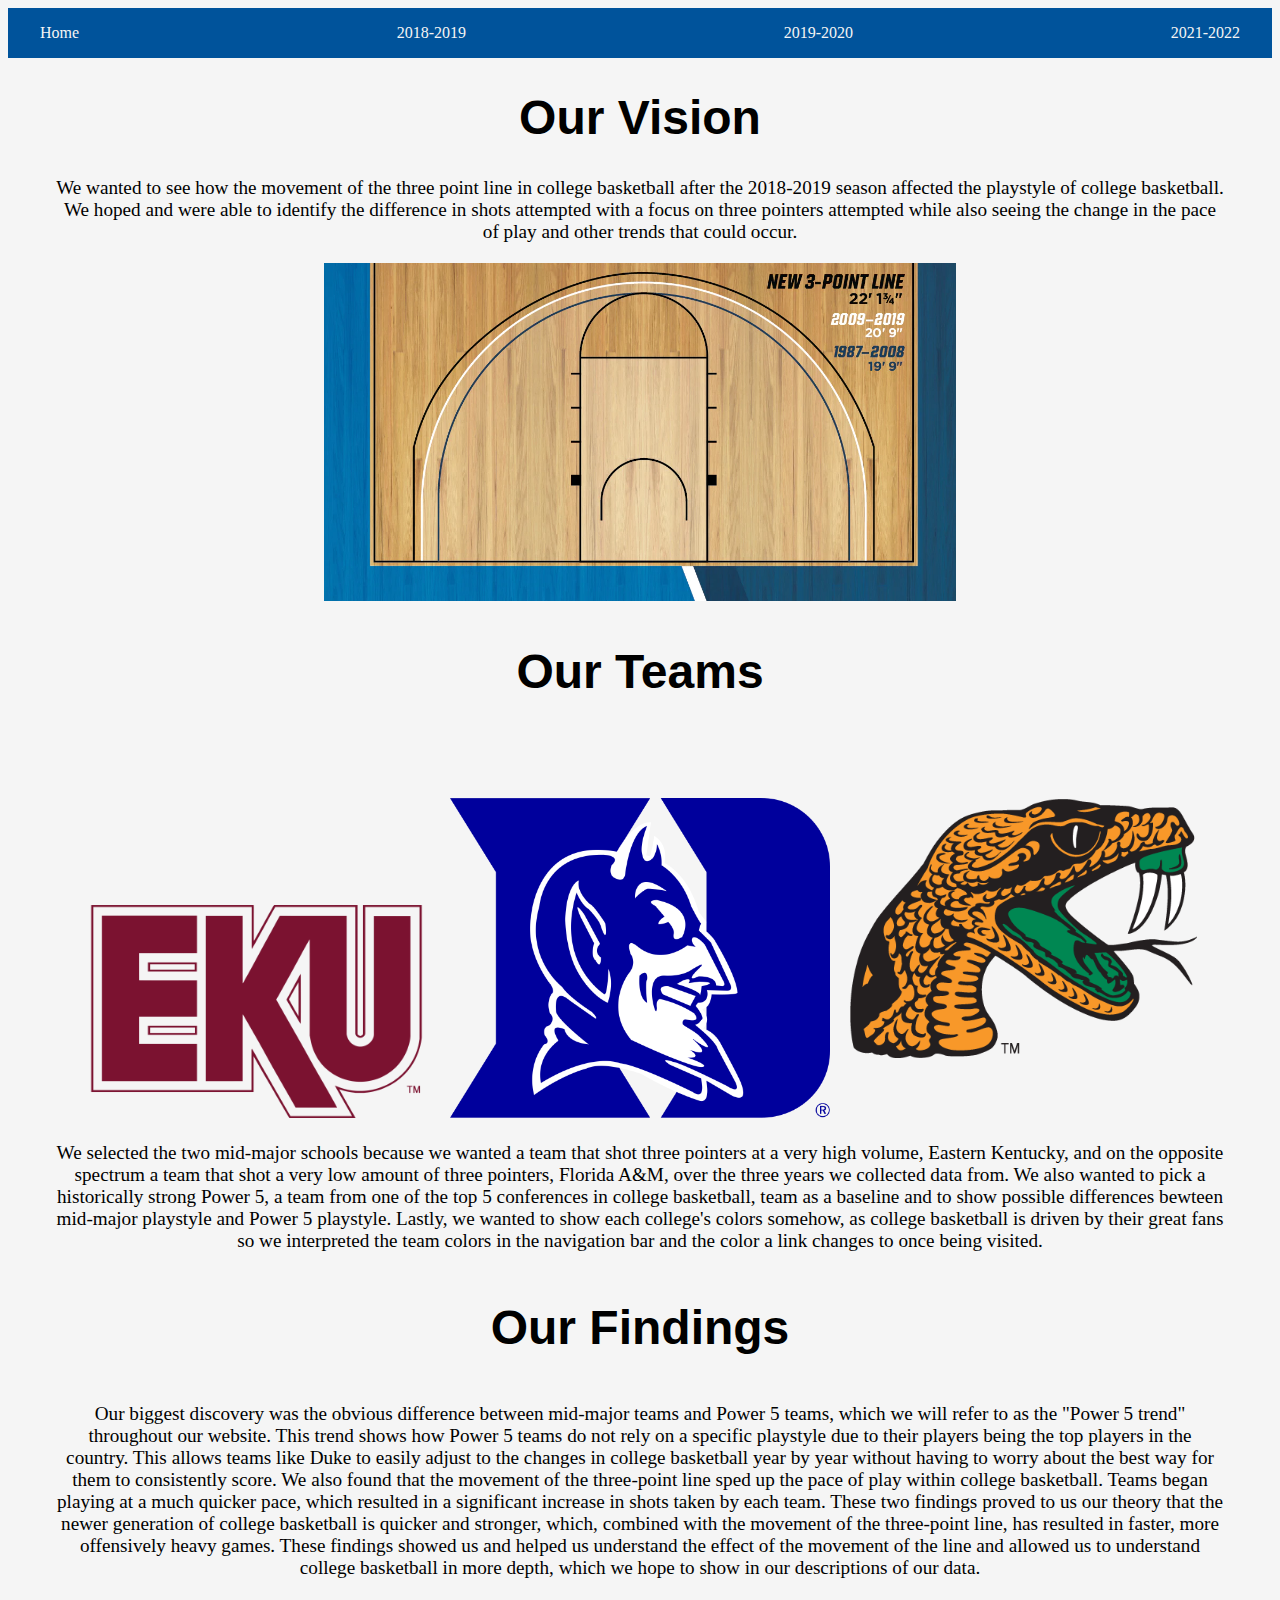
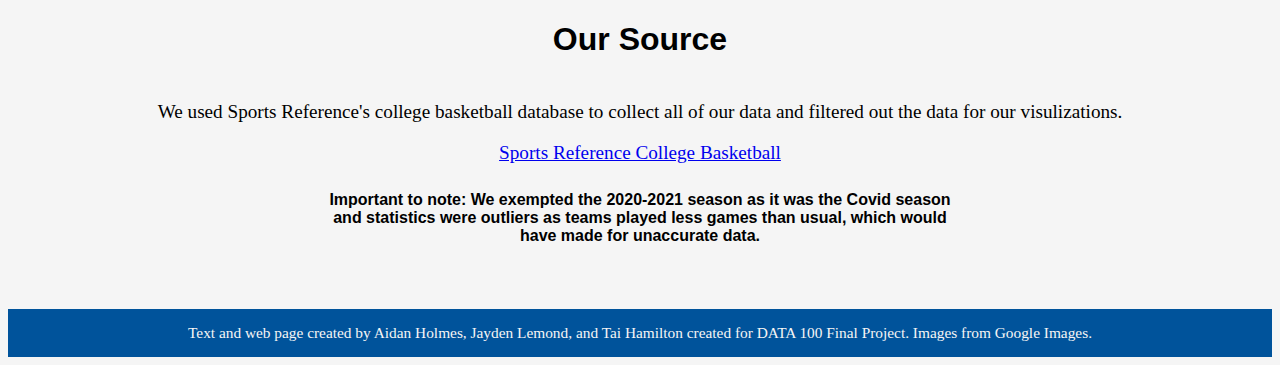
<file: index.html>
<!DOCTYPE html>
<html>

<head>
    <meta charset="utf-8">
    <meta name="viewport" content="width=device-width">
    <title>2021-2022</title>
    <link rel="stylesheet" href="style.css">
</head>


<body>
    <header>
        <nav>
            <ul>
              <li><a href="index.html">Home</a></li>
              <li><a href="2018-2019.html">2018-2019 </a></li>
              <li><a href="2019-2020.html">2019-2020 </a></li>
              <li><a href="2021-2022 Season.html">2021-2022 </a></li>
            </ul>
        </nav>
    </header>
    <h1>Our Vision</h1>
    <main>
    <p>
        We wanted to see how the movement of the three point line in college basketball after the 2018-2019 season affected the playstyle of college basketball.
        We hoped and were able to identify the difference in shots attempted with a focus on three pointers attempted while also seeing the change in the pace of play and other trends that could occur. 
        </p>
    <div class="image-container">
    <img src="Screen Shot 2019-11-08 at 3.31.40 PM_0.webp" width="50%">
    <p>

    </p>
    <h2>Our Teams</h2>
    <img src="Eastern-Kentucky-Colonels-Logo-2004.png" width="30%">
    <img src="Duke_Blue_Devils_logo.svg.png" width="30%">
    <img src="florida am.png" width="30%">
    
    </div>
        <p>
          We selected the two mid-major schools because we wanted a team that shot three pointers at a very high volume, Eastern Kentucky, 
          and on the opposite spectrum a team that shot a very low amount of three pointers, Florida A&M, over the three years we collected data from. 
        We also wanted to pick a historically strong Power 5, a team from one of the top 5 conferences in college basketball, team as a baseline and to show possible differences bewteen mid-major playstyle and Power 5 playstyle.
        Lastly, we wanted to show each college's colors somehow, as college basketball is driven by their great fans so we interpreted the team colors in the navigation bar and the color a link changes to once being visited.
      </p>
        <h3>Our Findings</h3>
        <p>
            Our biggest discovery was the obvious difference between mid-major teams and Power 5 teams, which we will refer to as the 
            "Power 5 trend" throughout our website. This trend shows how Power 5 teams do not rely on a specific playstyle due to their 
            players being the top players in the country. This allows teams like Duke to easily adjust to the changes in college basketball 
            year by year without having to worry about the best way for them to consistently score. We also found that the movement of the
             three-point line sped up the pace of play within college basketball. Teams began playing at a much quicker pace, which resulted
              in a significant increase in shots taken by each team. These two findings proved to us our theory that the newer generation of 
              college basketball is quicker and stronger, which, combined with the movement of the three-point line, has resulted in faster,
               more offensively heavy games. These findings showed us and helped us understand the effect of the movement of the line and 
               allowed us to understand college basketball in more depth, which we hope to show in our descriptions of our data.
        </p>

        <h4>Our Source</h4>
        <p>
            We used Sports Reference's college basketball database to collect all of our data and filtered out the data for our visulizations. </p>
            <p> 
            <a href="https://www.sports-reference.com/cbb/">Sports Reference College Basketball</a>
        </p>
        <h5>
            Important to note: We exempted the 2020-2021 season as it was the Covid season and statistics were outliers as teams played less
            games than usual, which would have made for unaccurate data.
        </h5>
        </main>
    <footer>
        <p>Text and web page created by Aidan Holmes, Jayden Lemond, and Tai Hamilton created for DATA 100 Final Project. Images from Google Images.
        </p>
    </footer>
</body>

</html>
</file>
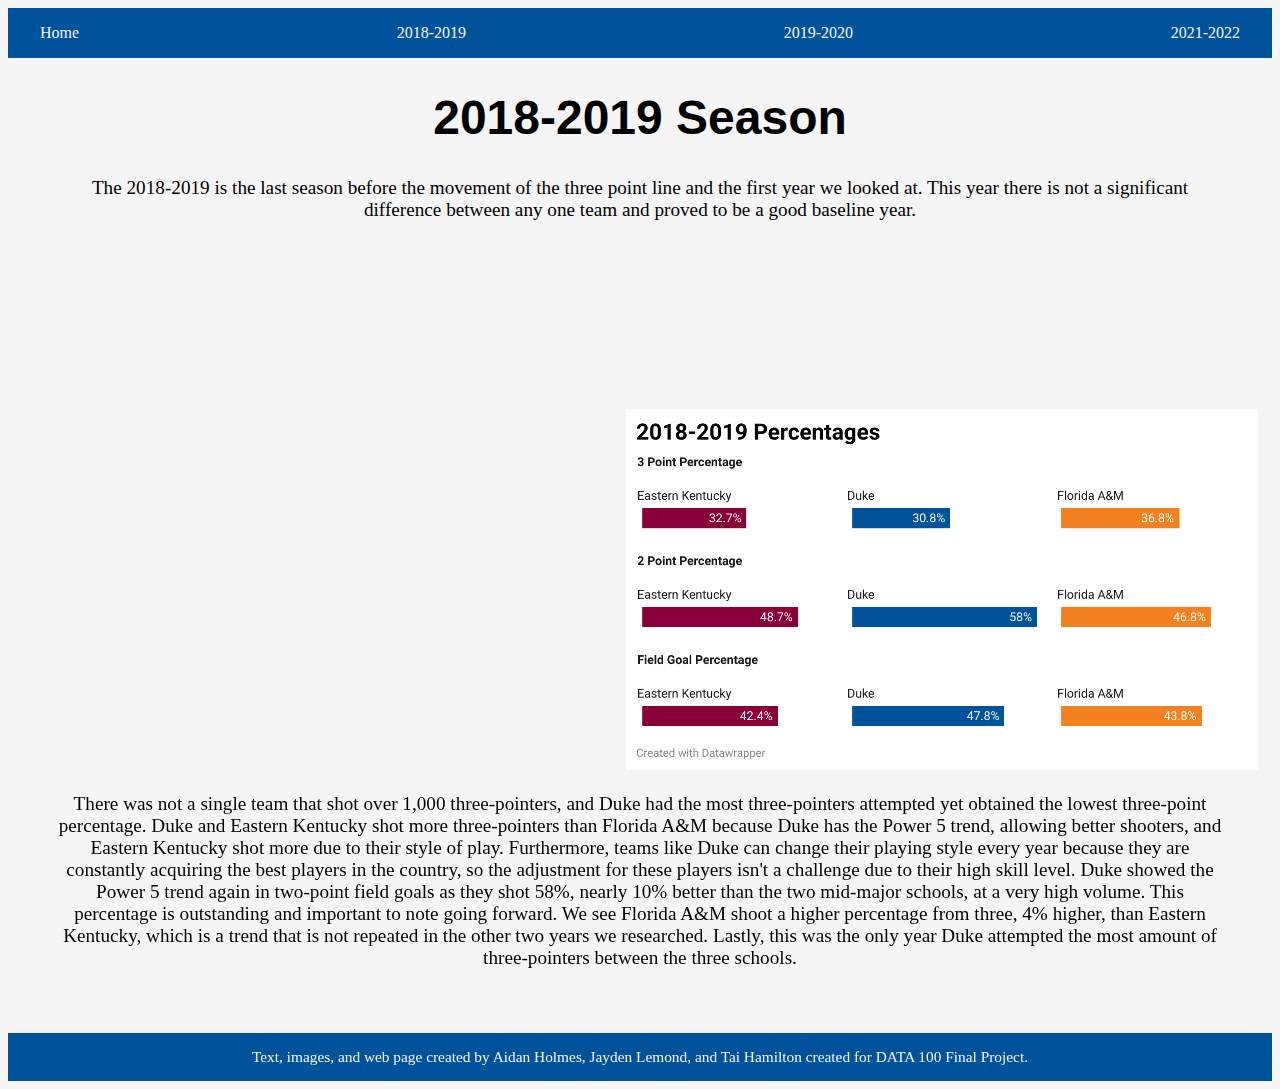
<file: 2018-2019.html>
<!DOCTYPE html>
<html>

<head>
    <meta charset="utf-8">
    <meta name="viewport" content="width=device-width">
    <title>2018-2019</title>
    <link rel="stylesheet" href="style.css">
</head>

<body>
    <header>
        <nav>
            <ul>
                <li><a href="index.html">Home</a></li>
                <li><a href="2018-2019.html">2018-2019 </a></li>
                <li><a href="2019-2020.html">2019-2020 </a></li>
                <li><a href="2021-2022 Season.html">2021-2022 </a></li>
            </ul>
        </nav>
    </header>
    <h1>2018-2019 Season</h1>
    <main>
    <p>The 2018-2019 is the last season before the movement of the three point line and the first year we looked at. This year there is not a significant difference between any one team and proved to be a good baseline year. </p>
     <div class= "image-container">
     <iframe title="2018-2019 Season Comparison" aria-label="Dot Plot" id="datawrapper-chart-ckjY6" src="https://datawrapper.dwcdn.net/ckjY6/3/" scrolling="no" frameborder="0" style="border: none;" width="600" height="529" data-external="1"></iframe>
    <img src="Final Visualization/yX5e2-2018-2019-percentages.png" class= "center" width="50%">
    </div>
        <p>
            There was not a single team that shot over 1,000 three-pointers, and Duke had the most three-pointers
             attempted yet obtained the lowest three-point percentage. Duke and Eastern Kentucky shot more three-pointers than 
             Florida A&M because Duke has the Power 5 trend, allowing better shooters, and Eastern Kentucky shot more due to their 
             style of play. Furthermore, teams like Duke can change their playing style every year because they are constantly acquiring
              the best players in the country, so the adjustment for these players isn't a challenge due to their high skill level. Duke showed 
              the Power 5 trend again in two-point field goals as they shot 58%, nearly 10% better than the two 
              mid-major schools, at a very high volume. This percentage is outstanding and important to note going forward. We see 
              Florida A&M shoot a higher percentage from three, 4% higher, than Eastern Kentucky, which is a trend that is not repeated in the other two years we researched. Lastly, this was the only year Duke attempted the most amount of three-pointers between the three schools.


           </p>
        </main>
    <footer>
        <p>Text, images, and web page created by Aidan Holmes, Jayden Lemond, and Tai Hamilton created for DATA 100 Final Project.</p>
    </footer>
</body>

</html>
</file>
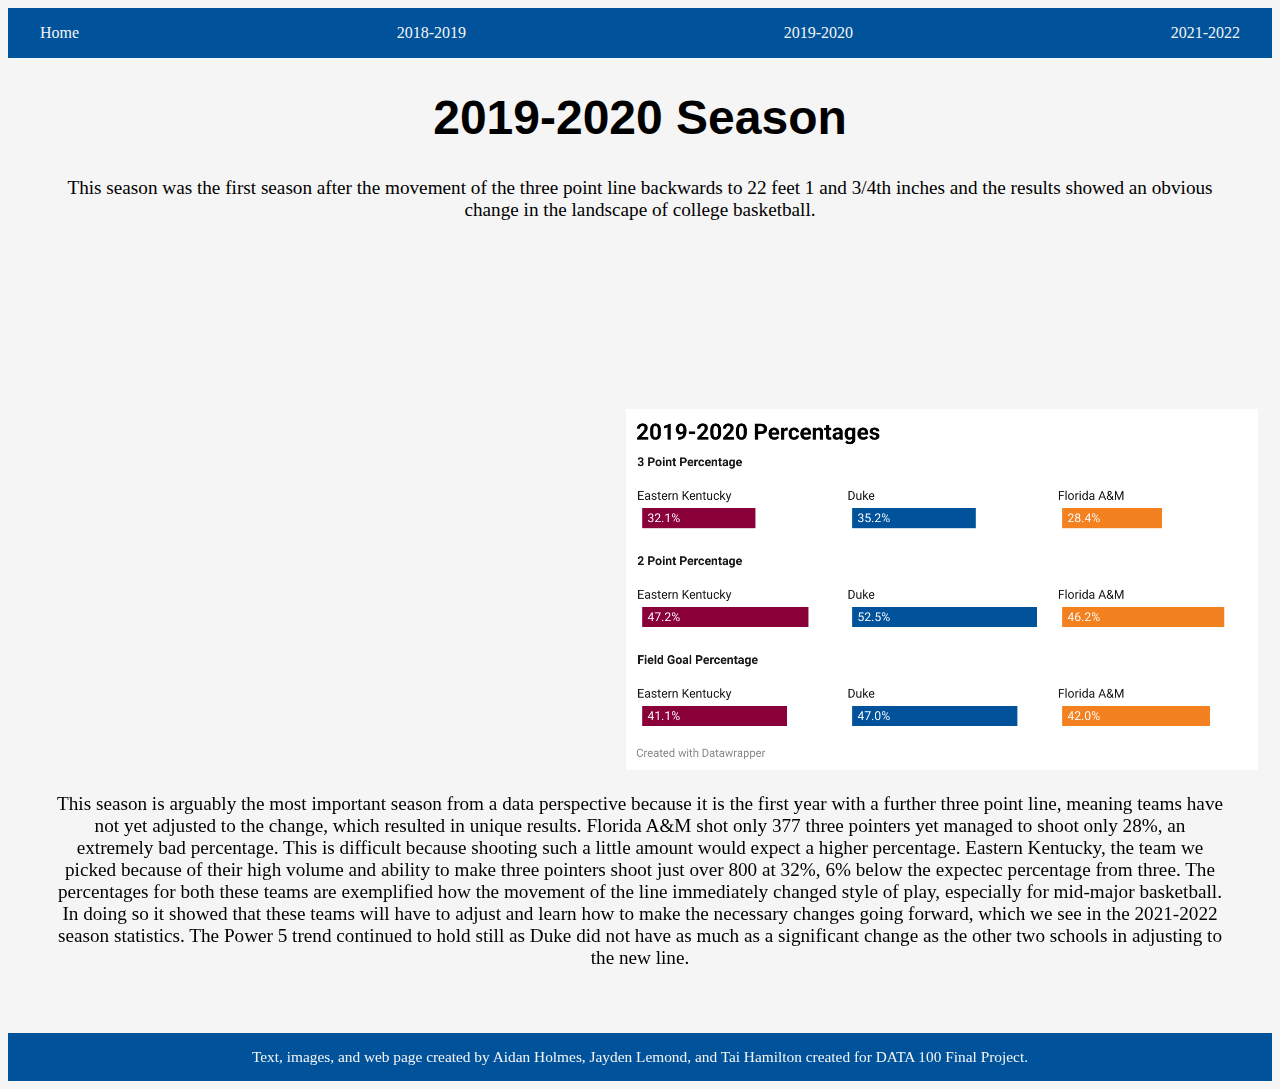
<file: 2019-2020.html>
<!DOCTYPE html>
<html>

<head>
    <meta charset="utf-8">
    <meta name="viewport" content="width=device-width">
    <title>2021-2022</title>
    <link rel="stylesheet" href="style.css">
</head>

<body>
    <header>
        <nav>
            <ul>
                <li><a href="index.html">Home</a></li>
                <li><a href="2018-2019.html">2018-2019 </a></li>
                <li><a href="2019-2020.html">2019-2020 </a></li>
                <li><a href="2021-2022 Season.html">2021-2022 </a></li>
            </ul>
        </nav>
    </header>
    <h1>2019-2020 Season</h1>
    <main>
    <p>This season was the first season after the movement of the three point line backwards to 22 feet 1 and 3/4th inches and 
        the results showed an obvious change in the landscape of college basketball. </p>
    <div class="image-container">
        <iframe title="2019-2020 Season Comparison" aria-label="Dot Plot" id="datawrapper-chart-1DR8s" src="https://datawrapper.dwcdn.net/1DR8s/4/" scrolling="no" frameborder="0" style="border: none;" width="600" height="529" data-external="1"></iframe>
       <img src="Final Visualization/JkpRK-2019-2020-percentages (2).png" alt="2021-2022 Season Percentages" class= "center" width="50%">
    </div>
        <p>
          This season is arguably the most important season from a data perspective because it is the first year with a further three point line,
        meaning teams have not yet adjusted to the change, which resulted in unique results. Florida A&M shot only 377 three pointers
    yet managed to shoot only 28%, an extremely bad percentage. This is difficult because shooting such a little amount would expect a higher percentage.
     Eastern Kentucky, the team we picked because of their high volume and ability to make three pointers shoot just over 800 at 32%, 6% below the expectec percentage from three. 
    The percentages for both these teams are exemplified how the movement of the line immediately changed style of play, especially for mid-major basketball.
In doing so it showed that these teams will have to adjust and learn how to make the necessary changes going forward, which we see in the 2021-2022 season statistics. 
The Power 5 trend continued to hold still as Duke did not have as much as a significant change as the other two schools in adjusting to the new line.       </p>
        </main>
    <footer>
        <p>Text, images, and web page created by Aidan Holmes, Jayden Lemond, and Tai Hamilton created for DATA 100 Final Project.</p>
    </footer>
</body>

</html>
</file>
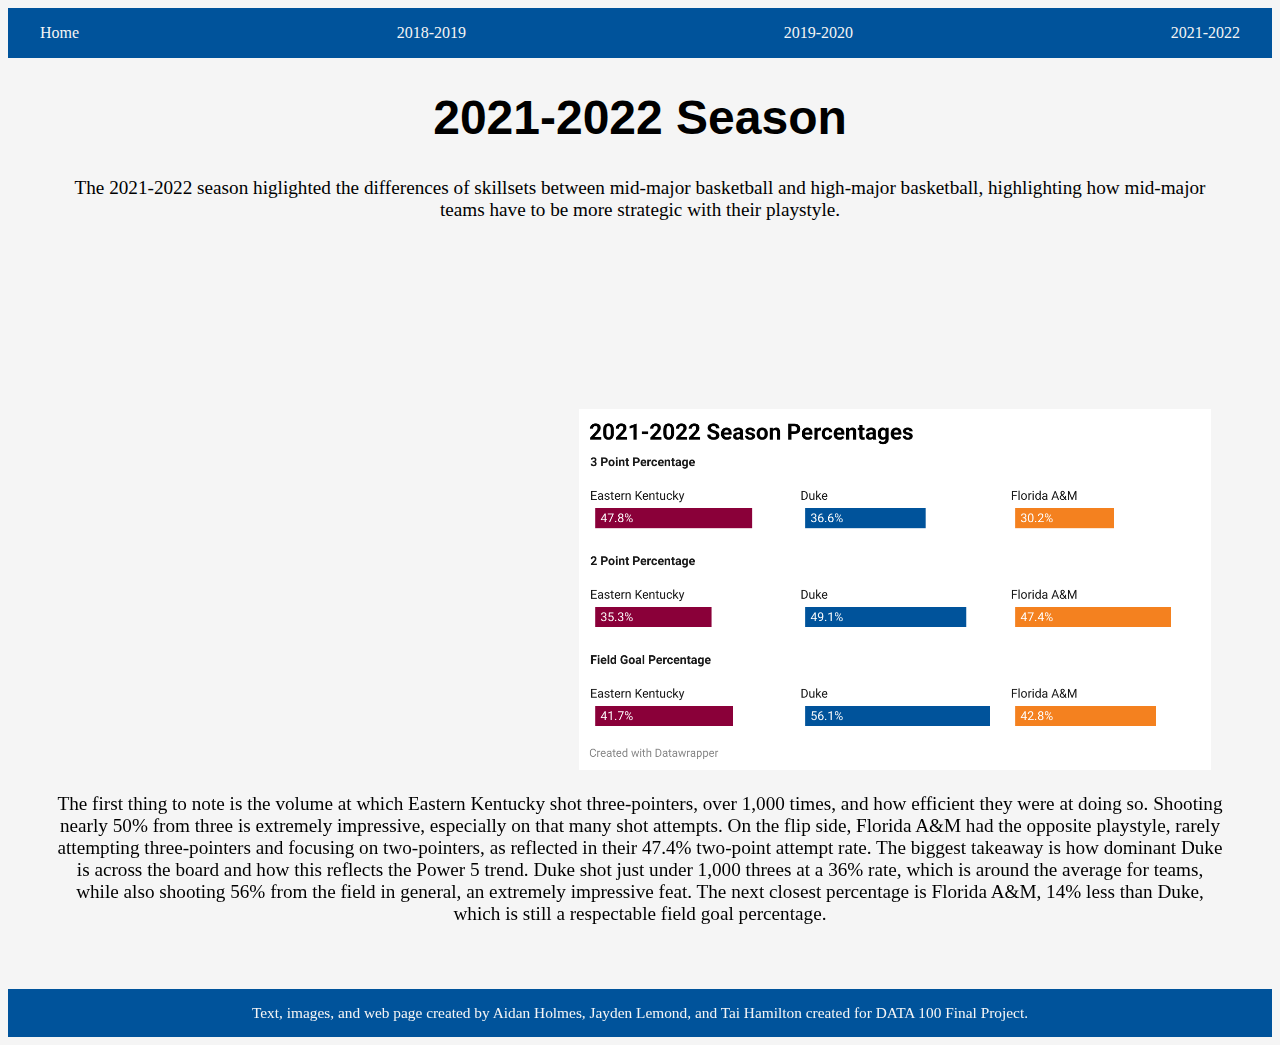
<file: 2021-2022 Season.html>
<!DOCTYPE html>
<html>

<head>
    <meta charset="utf-8">
    <meta name="viewport" content="width=device-width">
    <title>2021-2022</title>
    <link rel="stylesheet" href="style.css">
</head>

<body>
    <header>
        <nav>
            <ul>
              <li><a href="index.html">Home</a></li>
              <li><a href="2018-2019.html">2018-2019 </a></li>
              <li><a href="2019-2020.html">2019-2020 </a></li>
              <li><a href="2021-2022 Season.html">2021-2022 </a></li>
            </ul>
        </nav>
    </header>
    <h1>2021-2022 Season</h1>
    <main>
    <p>The 2021-2022 season higlighted the differences of skillsets between mid-major basketball and high-major basketball, highlighting how mid-major teams have to be more strategic with their playstyle.   </p>
    <div class="image-container">
    <iframe title ="2021-2022 Season Comparison" aria-label="Dot Plot" id="datawrapper-chart-KwrjZ" src="https://datawrapper.dwcdn.net/KwrjZ/1/" scrolling="no" frameborder="0" style="border: none;" width="40%" height="529" data-external="1"> alt width="2021-2022 Season Total Comparison" class="center" width="50%"> </iframe> 
    <img src="Final Visualization/nQ1dS-2021-2022-season-percentages.png" alt="2021-2022 Season Percentages" class= "center" width="50%">
    </div>
        <p>
          The first thing to note is the volume at which Eastern Kentucky shot three-pointers, over 1,000 times, and how efficient they were at doing so. 
          Shooting nearly 50% from three is extremely impressive, especially on that many shot attempts. On the flip side, 
          Florida A&M had the opposite playstyle, rarely attempting three-pointers and focusing on two-pointers, as reflected 
          in their 47.4% two-point attempt rate. The biggest takeaway is how dominant Duke is across the board and how this reflects 
          the Power 5 trend. Duke shot just under 1,000 threes at a 36% rate, which is around the average for teams, while also shooting 56% 
          from the field in general, an extremely impressive feat. The next closest percentage is Florida A&M, 14% less than Duke, 
          which is still a respectable field goal percentage.
            </p>
        </main>
    <footer>
        <p>Text, images, and web page created by Aidan Holmes, Jayden Lemond, and Tai Hamilton created for DATA 100 Final Project.</p>
    </footer>
</body>

</html>
</file>
<file: style.css>
/* standard elements */
html {
  background-color: whitesmoke;
  margin-left: 0em;
  margin-right: 0em;
  font-family: Didot, serif;
  font-size: 100%;
}

h1 {
  font-family:'Trebuchet MS', 'Lucida Sans Unicode', 'Lucida Grande', 'Lucida Sans', Arial, sans-serif;
  font-size: 3rem;
  font-weight: bold;
  text-align: center;
  margin-left: 25%;
  margin-right: 25%;
}
h2 {
  font-family:'Trebuchet MS', 'Lucida Sans Unicode', 'Lucida Grande', 'Lucida Sans', Arial, sans-serif;
  font-size: 3rem;
  font-weight: bold;
  text-align: center;
  margin-left: 25%;
  margin-right: 25%;
}
h3 {
  font-family:'Trebuchet MS', 'Lucida Sans Unicode', 'Lucida Grande', 'Lucida Sans', Arial, sans-serif;
  font-size: 3rem;
  font-weight: bold;
  text-align: center;
  margin-left: 25%;
  margin-right: 25%;
}
h4{
  font-family:'Trebuchet MS', 'Lucida Sans Unicode', 'Lucida Grande', 'Lucida Sans', Arial, sans-serif;
  font-size: 2rem;
  font-weight: bold;
  text-align: center;
  margin-left: 25%;
  margin-right: 25%;}
  h5 {
    font-family:'Trebuchet MS', 'Lucida Sans Unicode', 'Lucida Grande', 'Lucida Sans', Arial, sans-serif;
  font-size: 1rem;
  font-weight: bold;
  text-align: center;
  margin-left: 25%;
  margin-right: 25%;
  }
footer {
  margin-top: 4rem;
  border-top: slategrey;
  width: 100%; /* Make the footer span the full width */
  font-size: 0.8rem;
  display: flex; /* Use flexbox to align items */
  justify-content: center; /* Center the content horizontally */
  background-color: #00539b;
  width: 100%; 
  color: whitesmoke;
}

cite {
  margin-left: 1em;
  font-size: 90%;
  font-weight: italic;
}

.image {
  margin-top: 0.5rem;
  margin-bottom: 0.5rem;
  margin-left: 2rem;
  margin-right: 2rem;
}

section,
p {
  margin-left: 3rem;
  margin-right: 3rem;
  text-align: center;
  font-size: 120%;
}

nav {
  background-color: #00539b;
  width: 100%; 
}

nav ul {
  display: flex;
  justify-content: space-between;
  margin: 0;
  padding: 0;
  list-style-type: none;
  padding: 0.5em 0; 
}

nav ul li:hover {
  background-color: #8a0039;
}

nav li {
  font-family:Cambria, Cochin, Georgia, Times, 'Times New Roman', serif;
  color: whitesmoke;
  padding-top: 0.5em;
  padding-bottom: 0.5em;
  padding-left: 2em;
  padding-right: 2em;
  
}

nav li a {
  text-decoration: none;
  color: whitesmoke;
}

a:visited {
 
  color: #f4811f;
}

nav ul {
  display: flex;
  justify-content: space-between;
}

.flex {
  display: flex;
  align-content: center;
  justify-content: center;
}

.center {
  display: block;
  margin-left: auto;
  margin-right: auto;
  width: 50%;
}

.image-container {
  text-align: center;
}

.image-container img {
  display: inline-block;
  margin:auto 
}
</file>
